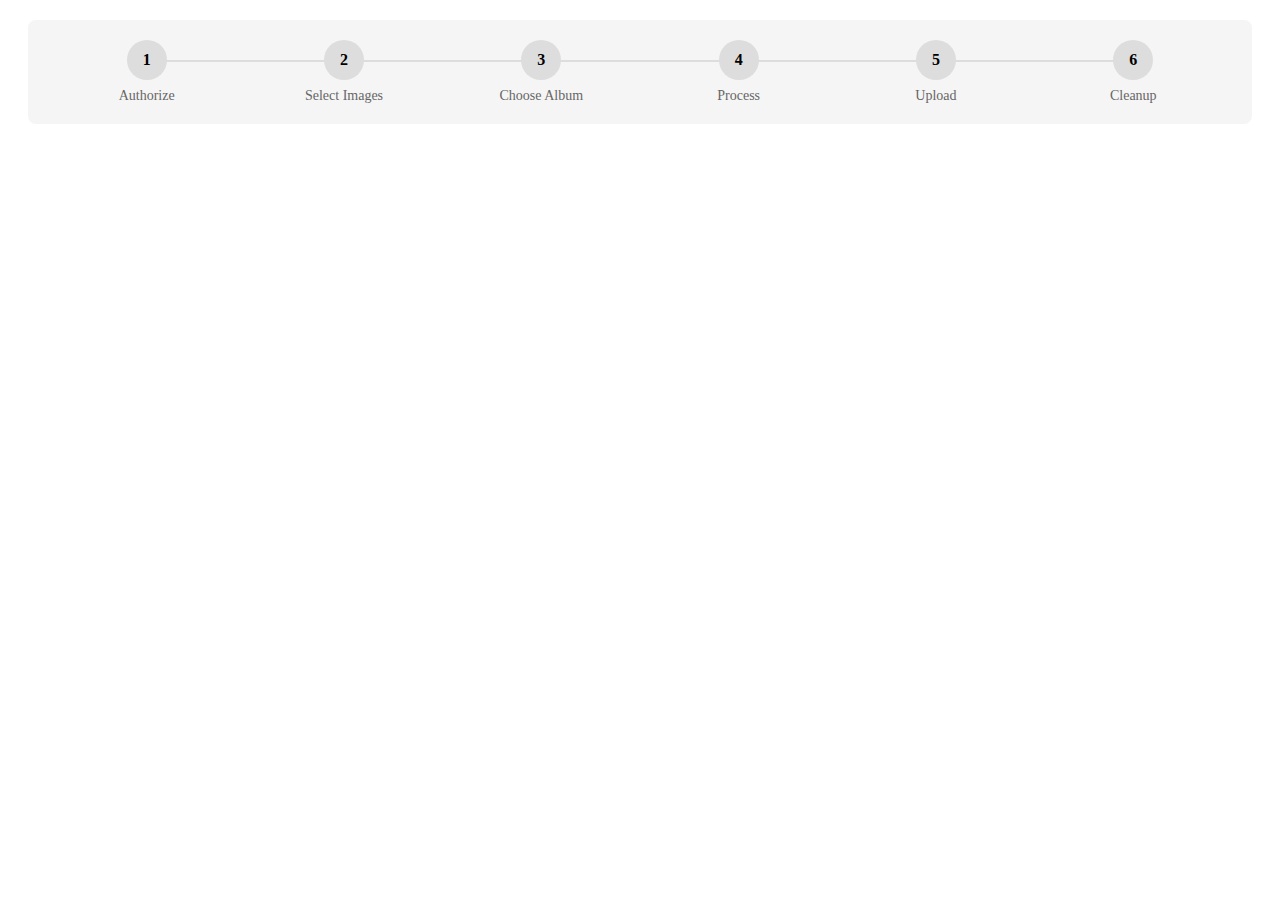
<file: index.html>
<!DOCTYPE html>
<html>
<head>
    <title>Google Photos Resizer</title>
    <link rel="stylesheet" href="styles.css">
    <link rel="icon" type="image/svg+xml" href="favicon.svg">
    <script src="https://apis.google.com/js/api.js"></script>
    <script src="https://accounts.google.com/gsi/client"></script>
    <script type="module" src="main.js"></script>
    <style>
        .step {
            display: none;
        }
        .step.active {
            display: block;
        }
    </style>
</head>
<body>
    <div class="step-indicator">
        <div class="step-item" data-step="auth-step">
            <div class="step-number">1</div>
            <div class="step-title">Authorize</div>
        </div>
        <div class="step-item" data-step="select-images-step">
            <div class="step-number">2</div>
            <div class="step-title">Select Images</div>
        </div>
        <div class="step-item" data-step="destination-album-step">
            <div class="step-number">3</div>
            <div class="step-title">Choose Album</div>
        </div>
        <div class="step-item" data-step="process-preview-step">
            <div class="step-number">4</div>
            <div class="step-title">Process</div>
        </div>
        <div class="step-item" data-step="copy-step">
            <div class="step-number">5</div>
            <div class="step-title">Upload</div>
        </div>
        <div class="step-item" data-step="cleanup-step">
            <div class="step-number">6</div>
            <div class="step-title">Cleanup</div>
        </div>
    </div>

    <div id="auth-step" class="step">
        <button id="authorize">Authorize Google Photos</button>
        <div id="login-status">You are logged in</div>
        <button id="continue-button">Continue</button>
        <button id="switch-account">Switch Account</button>
    </div>
    <div id="select-images-step" class="step">
        <button id="select-images-button">Select images</button>
    </div>
    <div id="destination-album-step" class="step">
        <input type="text" id="album-name-input" placeholder="Enter destination album name">
        <button id="create-album-button">Create album</button>
    </div>
    <div id="process-preview-step" class="step">
        <select id="background-style">
            <option value="black">Solid Black Bars</option>
            <option value="cloudy">Cloudy Gradient</option>
        </select>
        <div id="process-status"></div>
        <div id="preview-container"></div>
        <button id="continue-to-copy-button" disabled>Continue to Upload</button>
    </div>
    <div id="copy-step" class="step">
        <div id="copy-progress"></div>
        <div id="copy-status"></div>
    </div>
    <div id="cleanup-step" class="step">
        <h3>Previous Images Found</h3>
        <div id="cleanup-preview-container"></div>
        <button id="delete-old-images-button">Mark images with DELETE</button>
        <button id="skip-cleanup-button">Keep Images</button>
    </div>
</body>
</html>
</file>
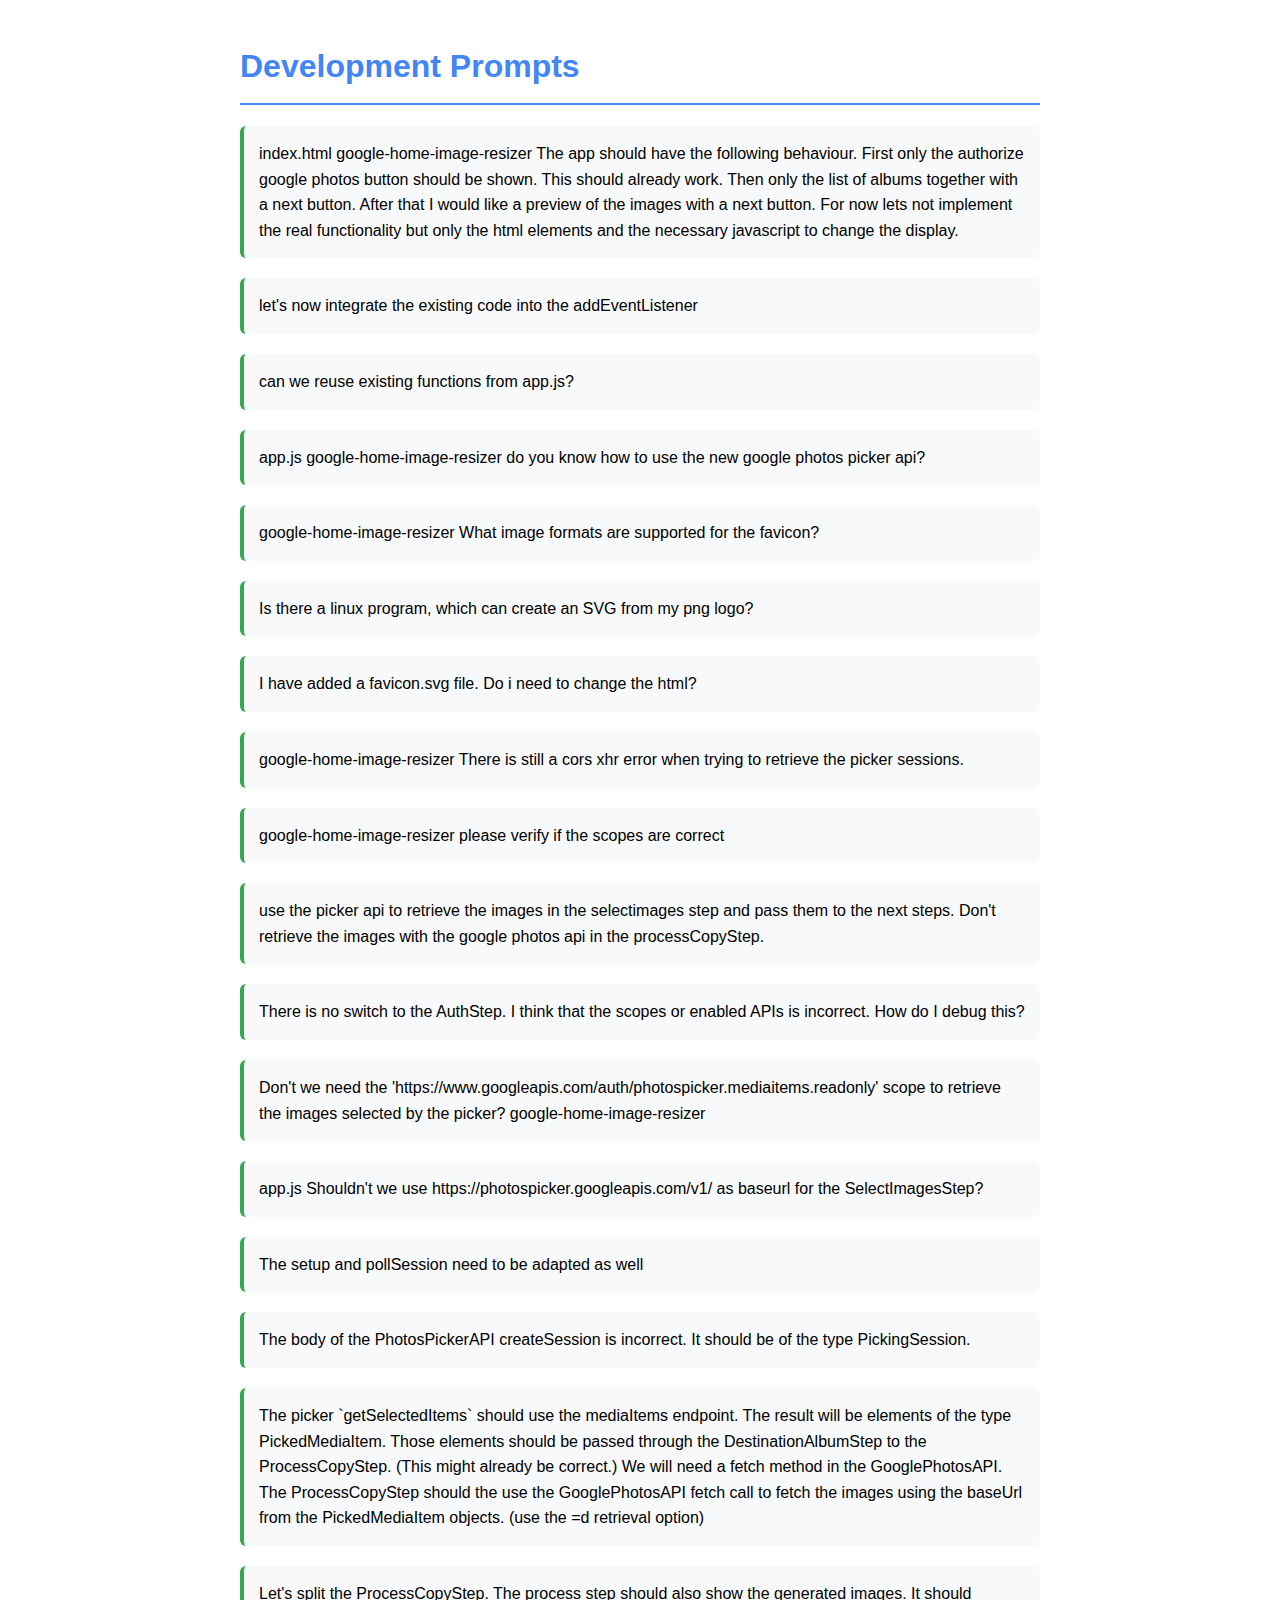
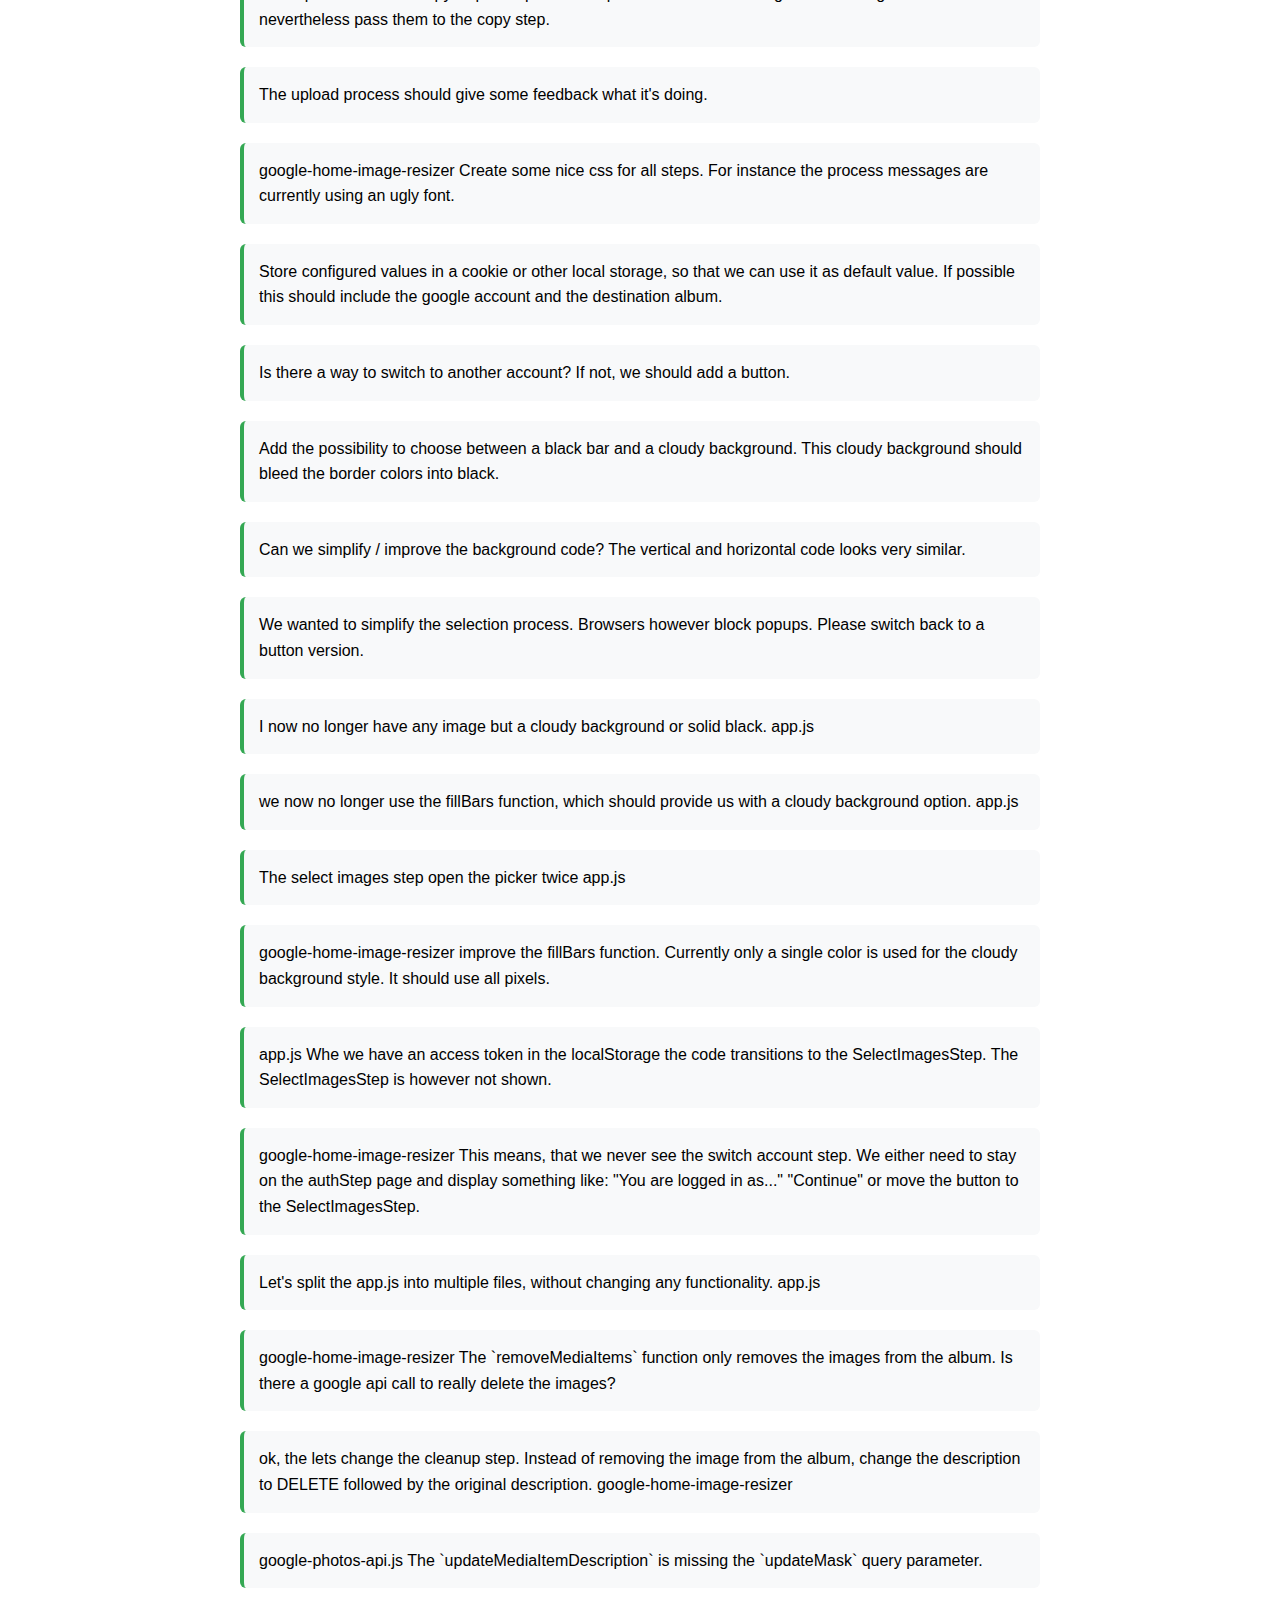
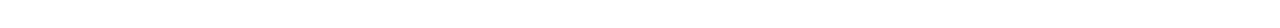
<file: cody.html>
<!DOCTYPE html>
<html>
<head>
    <title>Google Home Image Resizer Development Prompts</title>
    <style>
        body {
            font-family: 'Segoe UI', Tahoma, Geneva, Verdana, sans-serif;
            max-width: 800px;
            margin: 0 auto;
            padding: 20px;
            line-height: 1.6;
        }
        h1 {
            color: #4285f4;
            border-bottom: 2px solid #4285f4;
            padding-bottom: 10px;
        }
        .prompt {
            margin: 20px 0;
            padding: 15px;
            background: #f8f9fa;
            border-radius: 6px;
            border-left: 4px solid #34a853;
        }
    </style>
</head>
<body>
    <h1>Development Prompts</h1>
    
    <div class="prompt">index.html google-home-image-resizer The app should have the following behaviour. First only the authorize google photos button should be shown. This should already work. Then only the list of albums together with a next button. After that I would like a preview of the images with a next button. For now lets not implement the real functionality but only the html elements and the necessary javascript to change the display.</div>
    
    <div class="prompt">let's now integrate the existing code into the addEventListener</div>
    
    <div class="prompt">can we reuse existing functions from app.js?</div>
    
    <div class="prompt">app.js google-home-image-resizer do you know how to use the new google photos picker api?</div>
    
    <div class="prompt">google-home-image-resizer What image formats are supported for the favicon?</div>
    
    <div class="prompt">Is there a linux program, which can create an SVG from my png logo?</div>
    
    <div class="prompt">I have added a favicon.svg file. Do i need to change the html?</div>
    
    <div class="prompt">google-home-image-resizer There is still a cors xhr error when trying to retrieve the picker sessions.</div>
    
    <div class="prompt">google-home-image-resizer please verify if the scopes are correct</div>
    
    <div class="prompt">use the picker api to retrieve the images in the selectimages step and pass them to the next steps. Don't retrieve the images with the google photos api in the processCopyStep.</div>
    
    <div class="prompt">There is no switch to the AuthStep. I think that the scopes or enabled APIs is incorrect. How do I debug this?</div>
    
    <div class="prompt">Don't we need the 'https://www.googleapis.com/auth/photospicker.mediaitems.readonly' scope to retrieve the images selected by the picker? google-home-image-resizer</div>
    
    <div class="prompt">app.js Shouldn't we use https://photospicker.googleapis.com/v1/ as baseurl for the SelectImagesStep?</div>
    
    <div class="prompt">The setup and pollSession need to be adapted as well</div>
    
    <div class="prompt">The body of the PhotosPickerAPI createSession is incorrect. It should be of the type PickingSession.</div>
    
    <div class="prompt">The picker `getSelectedItems` should use the mediaItems endpoint. The result will be elements of the type PickedMediaItem. Those elements should be passed through the DestinationAlbumStep to the ProcessCopyStep. (This might already be correct.) We will need a fetch method in the GooglePhotosAPI. The ProcessCopyStep should the use the GooglePhotosAPI fetch call to fetch the images using the baseUrl from the PickedMediaItem objects. (use the =d retrieval option)</div>

    <div class="prompt">Let's split the ProcessCopyStep. The process step should also show the generated images. It should nevertheless pass them to the copy step.</div>
    
    <div class="prompt">The upload process should give some feedback what it's doing.</div>
    
    <div class="prompt">google-home-image-resizer Create some nice css for all steps. For instance the process messages are currently using an ugly font.</div>
    
    <div class="prompt">Store configured values in a cookie or other local storage, so that we can use it as default value. If possible this should include the google account and the destination album.</div>
    
    <div class="prompt">Is there a way to switch to another account? If not, we should add a button.</div>
    
    <div class="prompt">Add the possibility to choose between a black bar and a cloudy background. This cloudy background should bleed the border colors into black.</div>
    
    <div class="prompt">Can we simplify / improve the background code? The vertical and horizontal code looks very similar.</div>
    
    <div class="prompt">We wanted to simplify the selection process. Browsers however block popups. Please switch back to a button version.</div>

    <div class="prompt">I now no longer have any image but a cloudy background or solid black. app.js</div>
    
    <div class="prompt">we now no longer use the fillBars function, which should provide us with a cloudy background option. app.js</div>
    
    <div class="prompt">The select images step open the picker twice app.js</div>
    
    <div class="prompt">google-home-image-resizer improve the fillBars function. Currently only a single color is used for the cloudy background style. It should use all pixels.</div>
    
    <div class="prompt">app.js Whe we have an access token in the localStorage the code transitions to the SelectImagesStep. The SelectImagesStep is however not shown.</div>
    
    <div class="prompt">google-home-image-resizer This means, that we never see the switch account step. We either need to stay on the authStep page and display something like: "You are logged in as..." "Continue" or move the button to the SelectImagesStep.</div>
    
    <div class="prompt">Let's split the app.js into multiple files, without changing any functionality. app.js</div>
    
    <div class="prompt">google-home-image-resizer The `removeMediaItems` function only removes the images from the album. Is there a google api call to really delete the images?</div>
    
    <div class="prompt">ok, the lets change the cleanup step. Instead of removing the image from the album, change the description to DELETE followed by the original description. google-home-image-resizer</div>
    
    <div class="prompt">google-photos-api.js The `updateMediaItemDescription` is missing the `updateMask` query parameter.</div>
</body>
</html>
</file>
<file: styles.css>
/* Common styles for all steps */
.step {
    max-width: 1200px;
    margin: 0 auto;
    padding: 20px;
    font-family: 'Segoe UI', Tahoma, Geneva, Verdana, sans-serif;
}

/* Auth step */
#authorize {
    background-color: #4285f4;
    color: white;
    border: none;
    padding: 12px 24px;
    border-radius: 4px;
    font-size: 16px;
    cursor: pointer;
    transition: background-color 0.2s;
}

#authorize:hover {
    background-color: #3367d6;
}

/* Album selection */
#album-name-input {
    padding: 10px;
    font-size: 16px;
    border: 2px solid #ddd;
    border-radius: 4px;
    margin-right: 10px;
}

#create-album-button {
    background-color: #34a853;
    color: white;
    border: none;
    padding: 12px 24px;
    border-radius: 4px;
    font-size: 16px;
    cursor: pointer;
}

/* Process step */
#process-status {
    font-size: 18px;
    color: #333;
    margin: 20px 0;
    padding: 15px;
    background: #f8f9fa;
    border-radius: 6px;
    border-left: 4px solid #4285f4;
}

#preview-container {
    display: grid;
    grid-template-columns: repeat(auto-fill, minmax(250px, 1fr));
    gap: 20px;
    margin: 20px 0;
}

.preview-image {
    width: 100%;
    height: auto;
    border-radius: 8px;
    box-shadow: 0 2px 8px rgba(0,0,0,0.1);
    transition: transform 0.2s;
}

.preview-image:hover {
    transform: scale(1.02);
}

/* Copy step */
#copy-status, #copy-progress {
    font-size: 18px;
    color: #333;
    margin: 10px 0;
    padding: 15px;
    background: #f8f9fa;
    border-radius: 6px;
    border-left: 4px solid #34a853;
}

/* Cleanup step */
#cleanup-preview-container {
    display: grid;
    grid-template-columns: repeat(auto-fill, minmax(200px, 1fr));
    gap: 15px;
    margin: 20px 0;
}

/* Common button styles */
button {
    padding: 12px 24px;
    border: none;
    border-radius: 4px;
    font-size: 16px;
    cursor: pointer;
    transition: all 0.2s;
    margin: 5px;
}

button:disabled {
    background-color: #ccc;
    cursor: not-allowed;
}

#continue-to-copy-button {
    background-color: #4285f4;
    color: white;
}

#delete-old-images-button {
    background-color: #ea4335;
    color: white;
}

#skip-cleanup-button {
    background-color: #fbbc05;
    color: white;
}

/* Status messages */
.status-message {
    font-size: 18px;
    line-height: 1.5;
    color: #333;
    margin: 15px 0;
    padding: 15px;
    background: #f8f9fa;
    border-radius: 6px;
    border-left: 4px solid #4285f4;
}

.step-indicator {
    display: flex;
    justify-content: space-between;
    margin: 20px;
    padding: 20px;
    background: #f5f5f5;
    border-radius: 8px;
}

.step-item {
    display: flex;
    flex-direction: column;
    align-items: center;
    position: relative;
    flex: 1;
}

.step-item:not(:last-child)::after {
    content: '';
    position: absolute;
    top: 20px;
    right: -50%;
    width: 100%;
    height: 2px;
    background: #ddd;
    z-index: 1;
}

.step-number {
    width: 40px;
    height: 40px;
    border-radius: 50%;
    background: #ddd;
    display: flex;
    align-items: center;
    justify-content: center;
    font-weight: bold;
    margin-bottom: 8px;
    z-index: 2;
}

.step-title {
    font-size: 14px;
    color: #666;
}

.step-item.done .step-number {
    background: #4CAF50;
    color: white;
}

.step-item.active .step-number {
    background: #2196F3;
    color: white;
}

.step-item.done:not(:last-child)::after {
    background: #4CAF50;
}

#background-style {
    padding: 8px;
    font-size: 16px;
    border: 2px solid #ddd;
    border-radius: 4px;
    margin-bottom: 20px;
    cursor: pointer;
}

#background-style:focus {
    border-color: #4285f4;
    outline: none;
}
</file>
